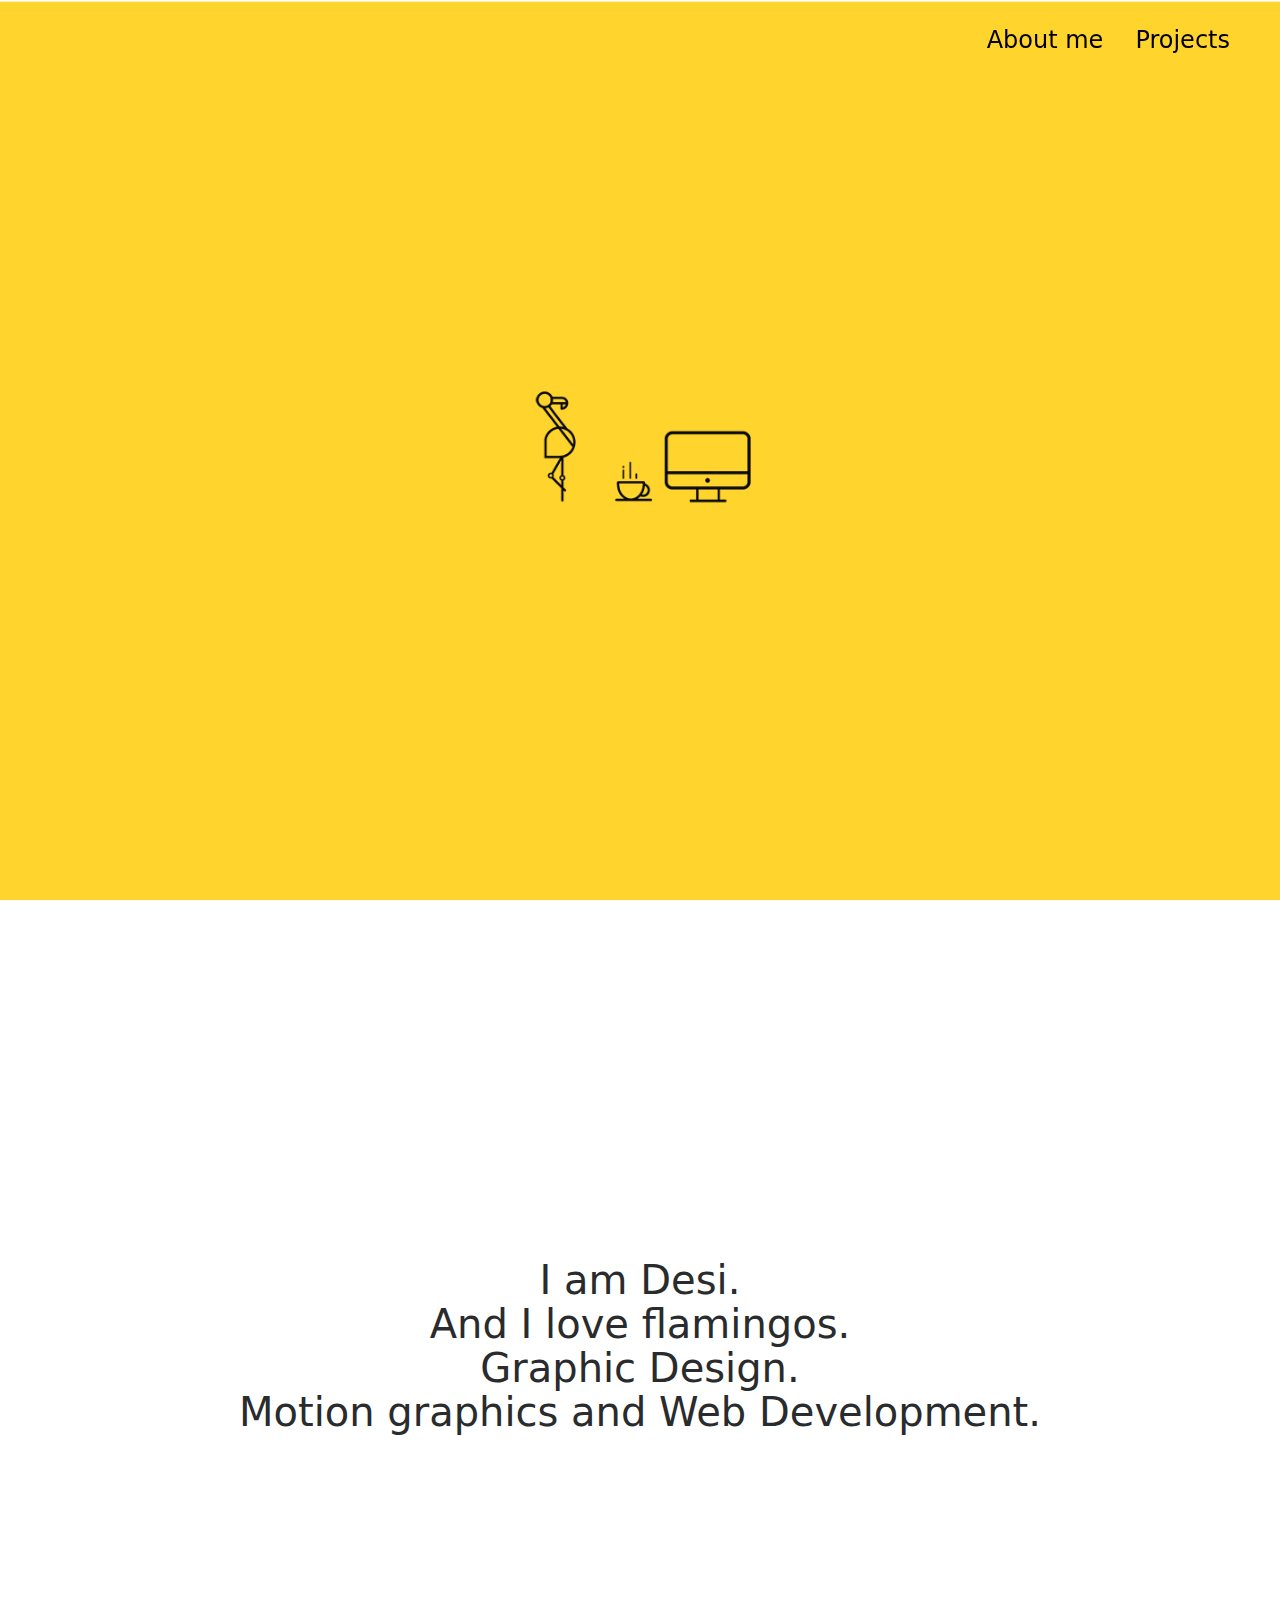
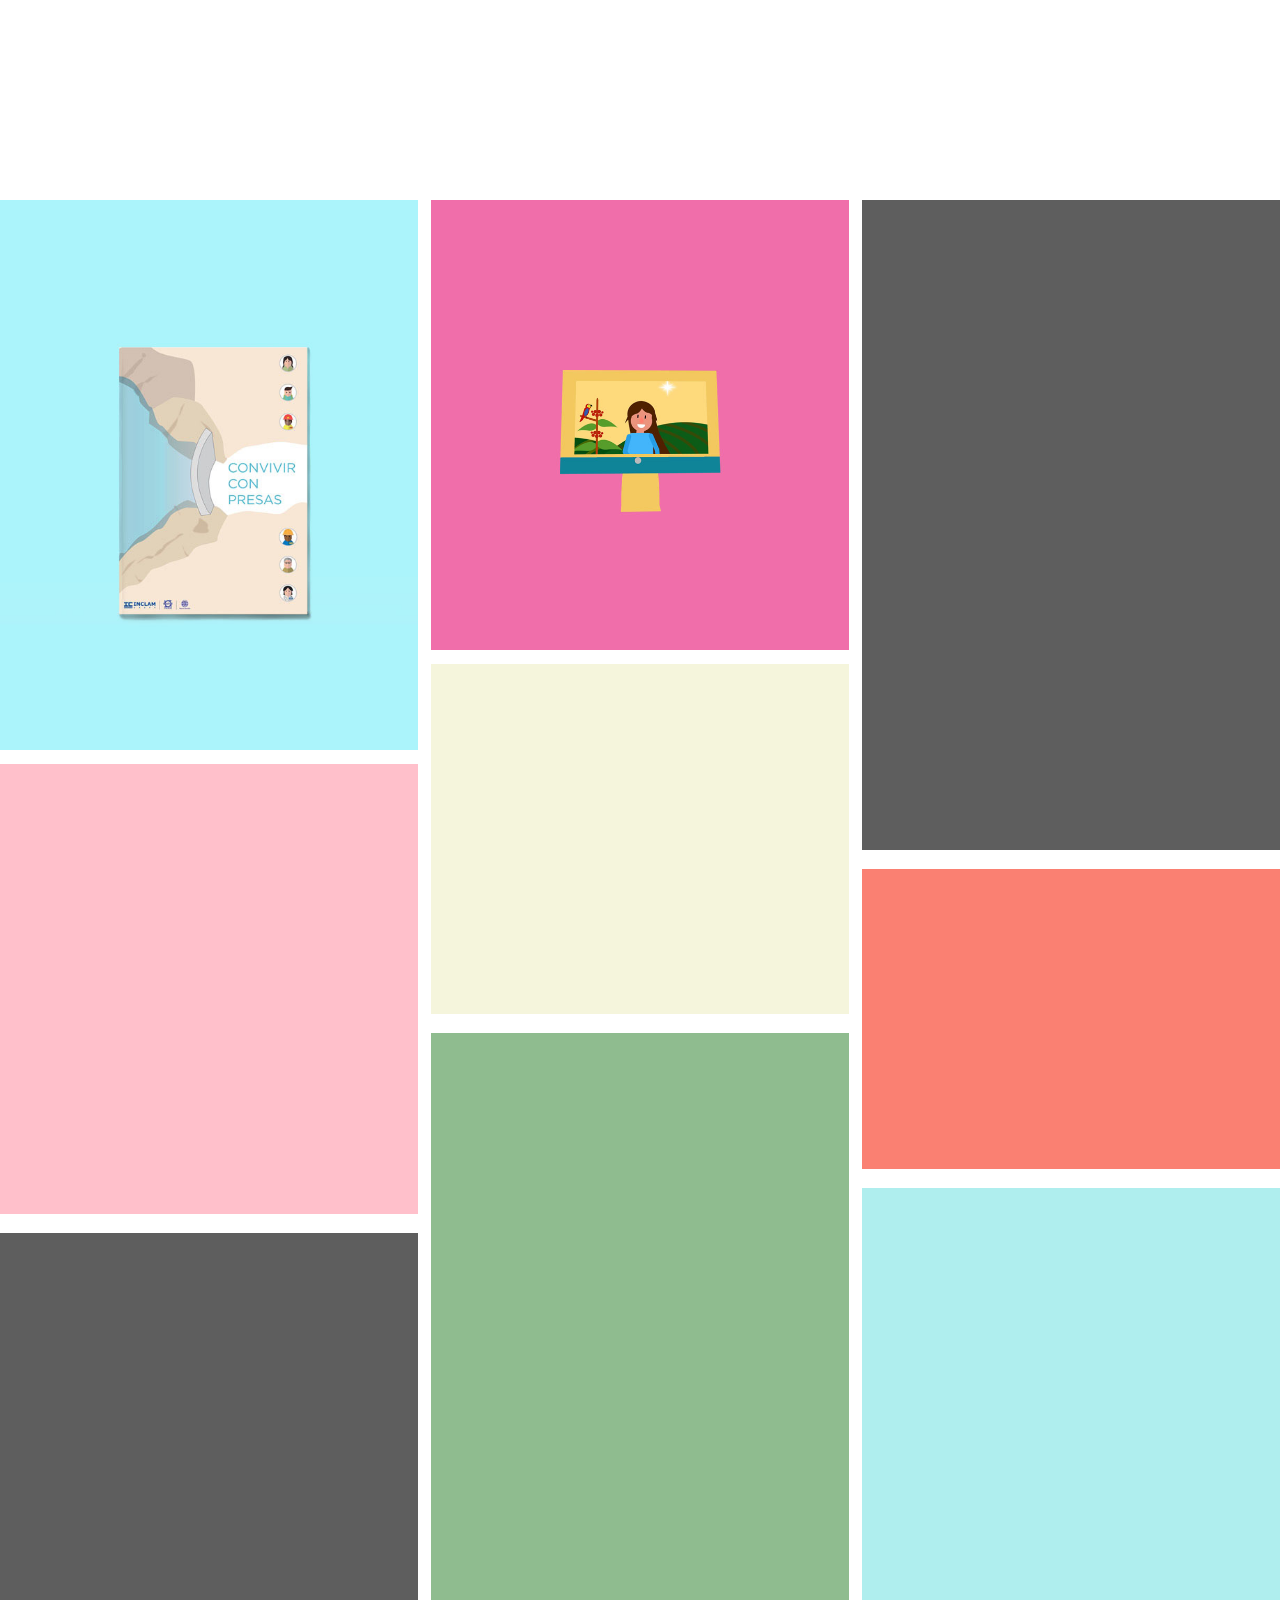
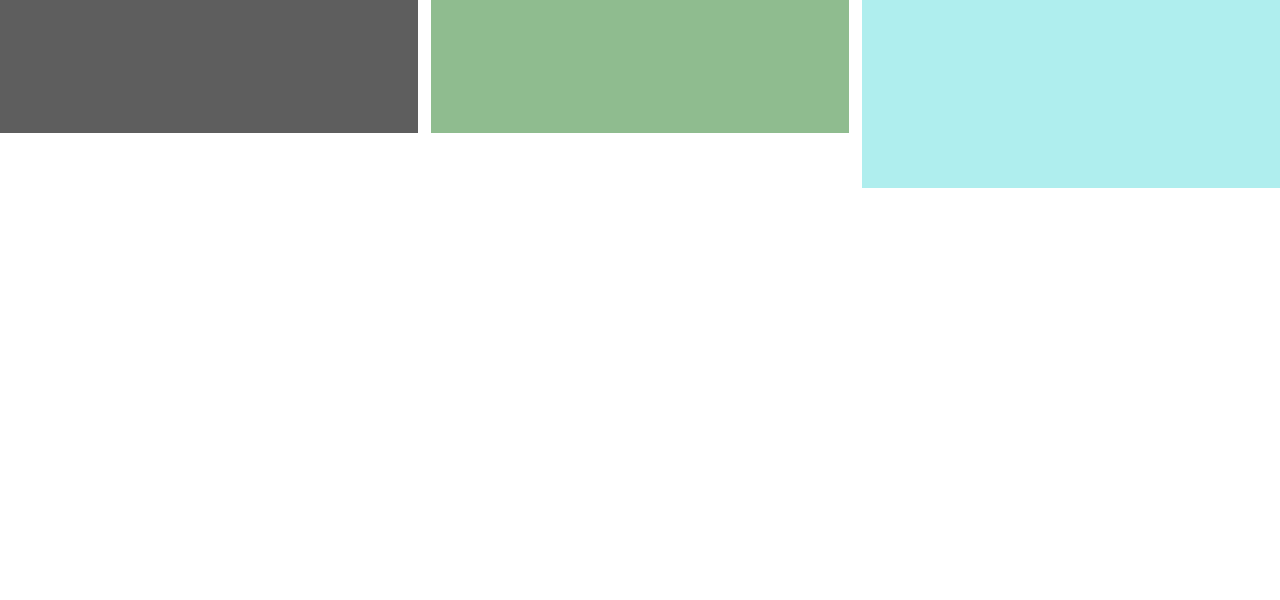
<file: index.html>
<!DOCTYPE html>
<html lang="en">
<head>
	<meta charset="utf-8">
	<meta name="viewport" content="width=device-width, initial-scale=1.0">
	<title>Portfolio</title>
	<link rel="stylesheet" href="bootstrap.css" type="text/css">
	<link rel="stylesheet" href="main.css" type="text/css">
    <link rel="stylesheet" href="portfolio-grid.css" type="text/css">
    <link rel="stylesheet" href="navbar.css" type="text/css">
    <link rel="stylesheet" href="phone.css" type="text/css">
<script src="https://ajax.googleapis.com/ajax/libs/jquery/3.3.1/jquery.min.js"></script>
<script>
$(document).ready(function(){
  // Add smooth scrolling to all links
  $("a").on('click', function(event) {

    // Make sure this.hash has a value before overriding default behavior
    if (this.hash !== "") {
      // Prevent default anchor click behavior
      event.preventDefault();

      // Store hash
      var hash = this.hash;

      // Using jQuery's animate() method to add smooth page scroll
      // The optional number (800) specifies the number of milliseconds it takes to scroll to the specified area
      $('html, body').animate({
        scrollTop: $(hash).offset().top
      }, 800, function(){
   
        // Add hash (#) to URL when done scrolling (default click behavior)
        window.location.hash = hash;
      });
    } // End if
  });
});
	</script>	
  
</head>
<body>
  
  <nav class="navbar navbar-toggleable navbar-right">
    <ul class="navbar-nav ml-auto">
      <li class="nav-item">
        <a class="about navbar-brand nav-link menu-links" href="#about">About me</a>
      </li>
      <li class="nav-item">
        <a class="projects navbar-brand nav-link menu-links" href="#projects">Projects</a>
      </li>  
    </ul>
  </nav>
  <div class="container-fluid">
  <div class="row">
    <div class="col-xs-12 full-height fixed-height">
      <div class="wrapper-icon d-flex flex-row justify-content-center align-items-center">
				<div class="wo-i">
			    <div class="icon"></div>
				</div>
			</div>
		</div>
        </div>
  <div class="row">
		  <div class="col-xs-12 second d-flex flex-row justify-content-center align-items-center" id="about">
          <h1 class="about-me">I am <span class="underline">Desi</span>.<br>And I love flamingos.<br>Graphic Design.<br>Motion graphics and Web Development.</h1>
          </div>
  </div>
  </div>
  <div class="grid" id="projects">
		<a class="grid-links" href="brochure-damms.html">
		<div class="portfolio-grid brick">
			 <div class="title-wrap">
				 <span class="slide">
			    <h2 class="title">Brochure Dams</h2>
					</span> 
				</div>
			</div>
		</a>
			<!--
		  <img class="cover-presas" src="images/Cover_presas.jpg" alt="Brochure Damms">
			  <img class="cover-presas-blank" src="images/Cover_presas_blank.jpg" alt="Brochure Damms">
	-->
		
		 <a class="grid-links" href="#"> 
       <div class="portfolio-grid-1 brick">
			   <div class="title-wrap-1">
				   <span class="slide-1">
			      <h2 class="title-1"></h2>
					 </span>
				  </div>  
		     </div>
		  </a>	 
    <div class="portfolio-grid-2 brick"></div>
		<div>
		<a class="grid-links" href="tablet-copia.html">
		  <div class="portfolio-grid-3 brick">
			  <div class="title-wrap-3">
				 <span class="slide-3">
			    <h2 class="title-3">Christmas Greeting</h2>
					</span> 
				</div>
		  </div>
		</a>
		</div>	
		<div class="portfolio-grid-4 brick"></div>
		<div class="portfolio-grid-5 brick"></div>
    <div class="portfolio-grid-6 brick"></div>
    <div class="portfolio-grid-7 brick"></div>
    <div class="portfolio-grid-8 brick"></div>
    
	
	</div>
    <div class="row" id="phone-grid">
      <p class="description"><span class="underline">Project name</span></p>  
      <div class="col-xs-12 col-md-6 col-lg-4 portfolio-grid brick-phone"></div>
      <p class="description"><span class="underline">Project name</span></p>   
      <div class="col-xs-12 col-md-6 col-lg-4 portfolio-grid-1 brick-phone"></div>
      <p class="description"><span class="underline">Project name</span></p> 
      <div class="col-xs-12 col-md-6 col-lg-4 portfolio-grid-2 brick-phone"></div>
      <p class="description"><span class="underline">Project name</span></p> 
      <div class="col-xs-12 col-md-6 col-lg-4 portfolio-grid brick-phone"></div>
      <p class="description"><span class="underline">Project name</span></p> 
      <div class="col-xs-12 col-md-6 col-lg-4 portfolio-grid-1 brick-phone"></div>
      <p class="description"><span class="underline">Project name</span></p> 
      <div class="col-xs-12 col-md-6 col-lg-4 portfolio-grid-2 brick-phone"></div>
    
  </div>

  
</body>
</html>
</file>
<file: main.css>
html, body {
	height: 100%;
	width: 100%;
	
}

::selection {
  background-color: #ffd42d;
  color: #fff;
}

::-moz-selection {
  background-color: #ffd42d;
  color: #fff;
}


.fixed-height {
	height: 100%;
	background: #f00;
}


.full-height {
	background-image: url(Images/BG2-01.jpg);
	width: 100%;
	height: 100vh;
	background-size: cover;
	background-attachment: fixed;
	position: relative;
	

}



.wrapper-icon {
	width: 100%;
	height: 100%;
	position: absolute;
	background-attachment: fixed; 
	
	
	

	
}

  .wo-i {
	width: 30%;
	height: 100%;
	border-style: none;


	
	
}

.icon {
	background-image: url(Images/Graphic-design-02.png);
	background-attachment: fixed;
    background-size: 21vw;
	height: 100%;
	width: 100%;
	background-repeat: no-repeat;
  background-position: center;
	border-style: none;
	

}

.icon:hover {
	background-image: url(Images/Flamingo-gif-trial-3.gif);
}


.second {

  background-attachment: fixed;
    width: 100%;
	height: 100vh;
	background-size: cover;
     

}

.second-text {

  background-attachment: fixed;
    width: 100%;
	height: 100vh;
	background-size: cover;
     

}


/*
.second {
 background-image: url(https://www.etsu.edu/com/colormyworld/pictures/whitespace.jpg);
  background-attachment: fixed;
    width: 100%;
	height: 100vh;
	background-size: cover;
     

}




.second {
 background-image: url(http://images.mentalfloss.com/sites/default/files/styles/mf_image_3x2/public/800pxtitle.jpg?itok=mrUvCAMU&resize=1100x740);
  background-attachment: fixed;
    width: 100%;
	height: 100vh;
	background-size: cover;
     

}

*/


.about-me {
    
    text-align: center;
    opacity: 1;

  
	
}

#phone-grid {
  display: none;
}

a.grid-links {
	text-decoration: none;
	color: #000;
}
</file>
<file: portfolio-grid.css>
@media only screen and (min-width: 768px) {
	
	
	.grid {
  -webkit-column-count: 2;
	-moz-column-count: 2;
	column-count: 2;
	-webkit-column-fill: auto;
	-moz-column-fill: auto;
	column-fill: auto;
	-webkit-column-gap: 1em;
	-moz-column-gap: 1em;
	column-gap: 1em;
	font-size: .85em;
	height: 1800px;
	
}
}


@media only screen and (min-width: 1200px) {
	
	.grid {
  -webkit-column-count: 3;
	-moz-column-count: 3;
	column-count: 3;
	-webkit-column-fill: auto;
	-moz-column-fill: auto;
	column-fill: auto;
	-webkit-column-gap: 20px;
	-moz-column-gap: 20px;
	column-gap: 1em;
	font-size: .85em;
	height: 2000px;
		position: relative;
	
}
	
}

	



.brick {
	display: inline-block;
	margin-bottom: 1em;
  width: 100%;
	background-color: #5e5e5e;
	
}

/*

Making all of teh photo more transparent without the one that you are hovoring over.

div.grid:hover img {
	opacity: 0.3;
}

div.grid:hover img:hover {
	opacity: 1;
}


*/

/*

Making the cover of the damms responsive.


.cover-presas {
	max-width: 100%;
	width: 100%;
	max-height: 100%;
	position: relative;
	z-index: 999;
}

.cover-presas-blank {
	position: absolute;
	max-width: 100%;
	max-height: 100%;
  top: 0;

}

.cover-presas:hover {
	opacity: 0;
}


*/



.title-wrap {
	height: 750px;
	width: 100%;
	display: flex;
	justify-content: center;
	align-items: center;
	
	
}

.slide {
	
	height: 50px;
	margin-top: 50%;
	overflow-y: hidden;
}

.title {
	opacity: 0;
	margin-top: -50%;
	-webkit-transition: padding-top .5s;
}

.title-wrap:hover .title {
	padding-top: 50%;
	opacity: 1;
		
 
}



.portfolio-grid {
	background: url(Images/cover_presas-bg-azul.jpg) no-repeat center;
	background-size: contain;
	max-width: 100%;
    background-color: #abf4fb;
    height: 550px;
	
}

.portfolio-grid:hover {
	background: url(images/Cover_presas_blank.jpg) no-repeat center;
	background-size: contain;
    background-color: #f7da64;
	max-width: 100%;
	width: 100%;
  height: 550px;
}



.portfolio-grid-1 {
  background-color: pink;
  height: 450px;
	
 
}

.portfolio-grid-2 {
  background-color: #5e5e5e;
  height: 500px;
	
  
}

.portfolio-grid-3 {
  	background: url(Images/ComputerSpinGif-pink.jpg) no-repeat center;
	background-size: contain;
	max-width: 100%;
    background-color: #abf4fb;
  background-color: #f06eaa;
  height: 450px;
  
}

.portfolio-grid-3:hover {
  	background: url(Images/ComputerSpinGif-pink.gif) no-repeat center;
	background-size: contain;
	max-width: 100%;
    background-color: #abf4fb;
  background-color: #f06eaa;
  height: 450px;
  
}


.title-wrap-3 {
	height: 500px;
	width: 100%;
	display: flex;
	justify-content: center;
	align-items: center;
	
	
}

.slide-3 {
	height: 50px;
	margin-top: 50%;
	overflow-y: hidden;
}

.title-3 {
	opacity: 0;
	margin-top: -50%;
	-webkit-transition: padding-top .5s;
}

.title-wrap-3:hover .title-3 {
	padding-top: 50%;
	opacity: 1;
		
 
}





.portfolio-grid-4 {
  background-color:beige;
  height: 350px;
  
}

.portfolio-grid-5 {
  background-color: darkseagreen;
  height: 700px;
;
  
}

.portfolio-grid-6 {
  height: 650px;
	
  
}

.portfolio-grid-7 {
	background-color: salmon;
  height: 300px;

  
}

.portfolio-grid-8 {
	background-color: paleturquoise;
  height: 600px;
	
  
}




/*
.grid {
  display: flex;
  flex-flow: column wrap;
  max-height: 1000px;
  margin-right: 30px;
}



.brick {
  margin: 0 15px 15px 0;
}
  
*/

.description {
  padding-left: 15px;
  font-size: 1.3em;
  font-weight: 300;
    
  }

.container-grid {
  width: 600px;
}
</file>
<file: navbar.css>
.navbar {
  position: fixed;
  top: 10px;
  right: 10px;
  z-index: 999;
  width: 550px;
  display: flex;
  flex-direction: row;
  flex-wrap: nowrap;
  
}

.menu-links {
  color: #000;
  font-size: 1.5em;
}

.menu-links:hover {
  text-decoration: underline;
  color: #000;
  background: none;
}
</file>
<file: phone.css>
@media screen and (max-width: 768px) {
  
  .full-height {
    display: none; 
  }
  
  .second {
    align-items:flex-start !important;
    justify-content: flex-start !important;;
    padding: 20px;
    background-image: none;
    height: 40vw;
    
  }
  
  .about-me {
    text-align: left;
    font-size: 5vw;
    font-weight: 330;
    line-height: 1.15em;
     background-image: none;
  }
  
  
  
  .underline {
   border-bottom: 2px solid #ffd42d;
  }
  
  
  .portfolio-grid {
  background-color: beige;
  height: 90vh;
  width: 100%;
}

.portfolio-grid-1 {
  background-color: pink;
  height: 90vh;
  width: 100%;
}

.portfolio-grid-2 {
  background-color: yellow;
  height: 90vh;
  width: 100%;
}

.grid {
  display: none;
  
}

.brick-phone {
  margin: 0 20px 65px 20px;

  
}
  
  #phone-grid {
    display: flex;
   
    padding: 0;
  }  

  .navbar {
    display: none;
  }
  
}
</file>
